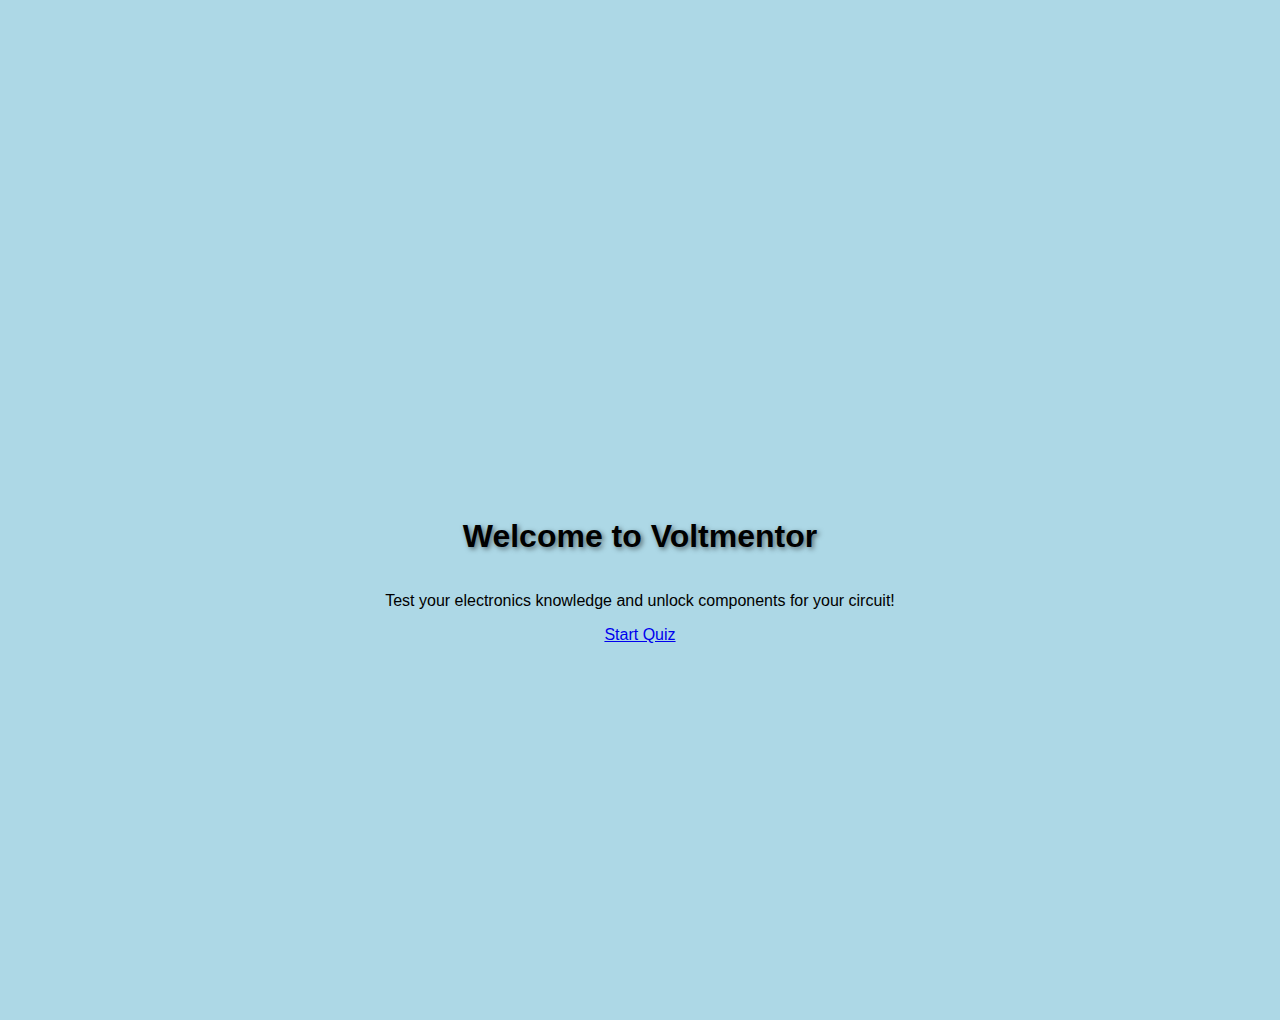
<file: index.html>
<!DOCTYPE html>
<html lang="en">
<head>
    <meta charset="UTF-8">
    <meta name="viewport" content="width=device-width, initial-scale=1.0">
    <title>Voltmentor - Unlock Your Knowledge</title>
    <link rel="stylesheet" href="style.css">
</head>
<body>
    <div class="container">
        <h1>Welcome to Voltmentor</h1>
        <p>Test your electronics knowledge and unlock components for your circuit!</p>
        <a class="Button" href="quiz.html">Start Quiz</a>
    </div>
</body>
</html>
</file>
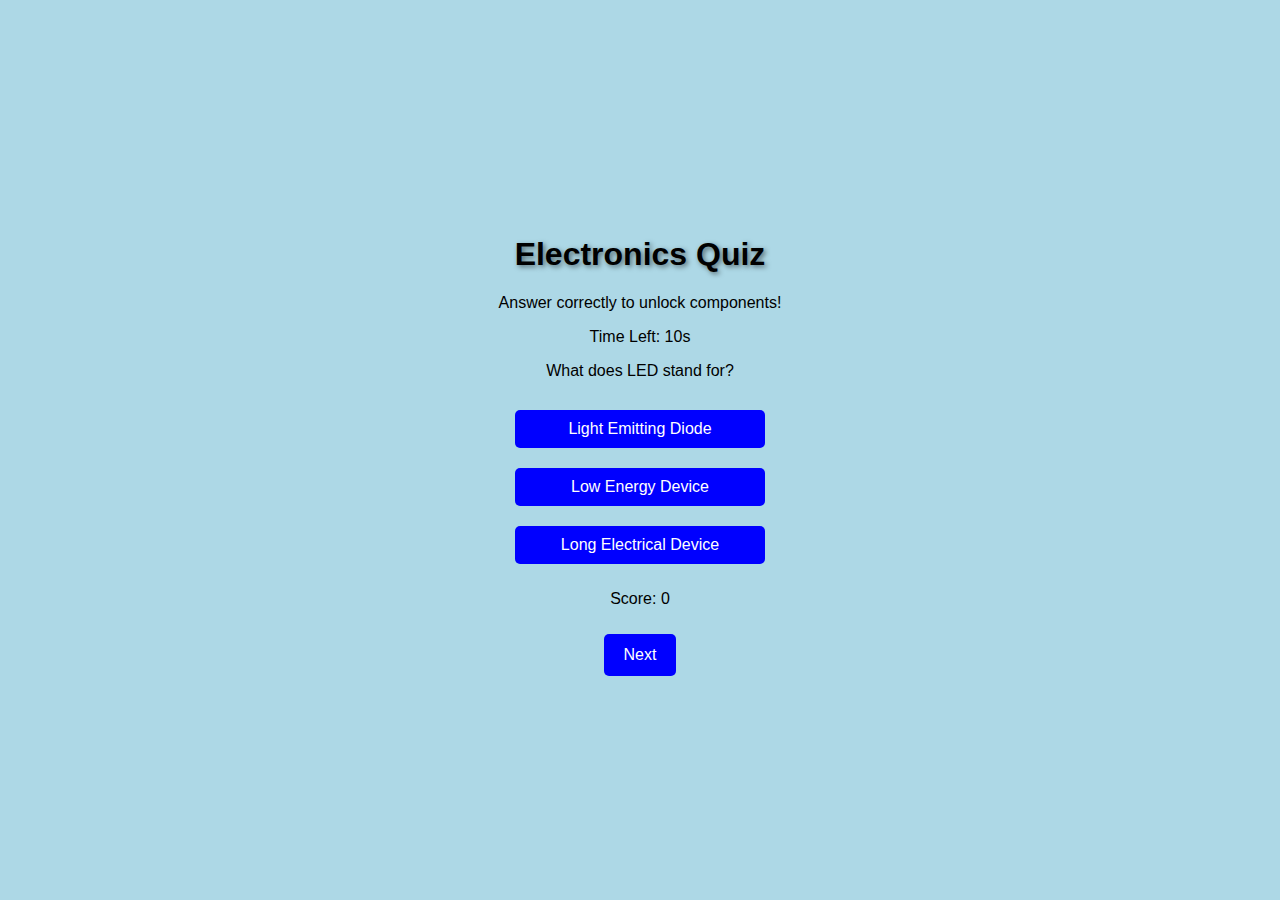
<file: quiz.html>
<!DOCTYPE html>
<html lang="en">
<head>
    <meta charset="UTF-8">
    <meta name="viewport" content="width=device-width, initial-scale=1.0">
    <title>Electronics Quiz</title>
    <link rel="stylesheet" href="style.css">
</head>
<body>
    <div class="quiz-container">
        <h1>Electronics Quiz</h1>
        <p>Answer correctly to unlock components!</p>
        <div id="timer">Time Left: <span id="time">10</span>s</div>
        <div id="question-container">
            <p id="question-text"></p>
            <div id="answer-buttons" class="btn-container"></div>
        </div>
        <p id="score-display">Score: <span id="score">0</span></p>
        <button id="next-btn" onclick="nextQuestion()">Next</button>
    </div>

    <script src="script.js"></script>
</body>
</html>
</file>
<file: style.css>
body {
    font-family: Arial, sans-serif;
    text-align: center;
    background-color: lightblue;
    color: black;
    margin: 0;
    padding: 0;
    overflow: hidden; /* Prevent unwanted scrolling */
}

.container {
    margin-top: 120px; /* Adjusted margin */
    display: flex;
    flex-direction: column; /* Stacks content vertically */
    justify-content: center;
    align-items: center;
    height: 100vh;
}

/* Welcome Card */
.welcome-card {
    background-color: white;
    padding: 40px;
    border-radius: 15px;
    box-shadow: 5px 5px 15px rgba(0, 0, 0, 0.2);
    width: 50%;
    text-align: center;
}

/* Buttons Container */
.buttons {
    display: flex;
    justify-content: center;
    margin-top: 20px;
}

/* Button Styles */
button {
    background-color: blue;
    color: white;
    padding: 12px 20px;
    border: none;
    border-radius: 5px;
    font-size: 16px;
    cursor: pointer;
    transition: 0.3s;
    margin: 10px; /* Added space between buttons */
}

button:hover {
    background-color: darkblue;
}

/* Ensure the main content adjusts properly */
#main-content {
    flex-grow: 1;
    display: flex;
    justify-content: center;
    align-items: center;
    height: 100vh;
}

/* Improved Header */
h1 {
    color: black;
    font-size: 32px; /* Increased font size */
    font-weight: bold;
    text-align: center;
    text-shadow: 2px 2px 5px rgba(0, 0, 0, 0.5);
}
</file>
